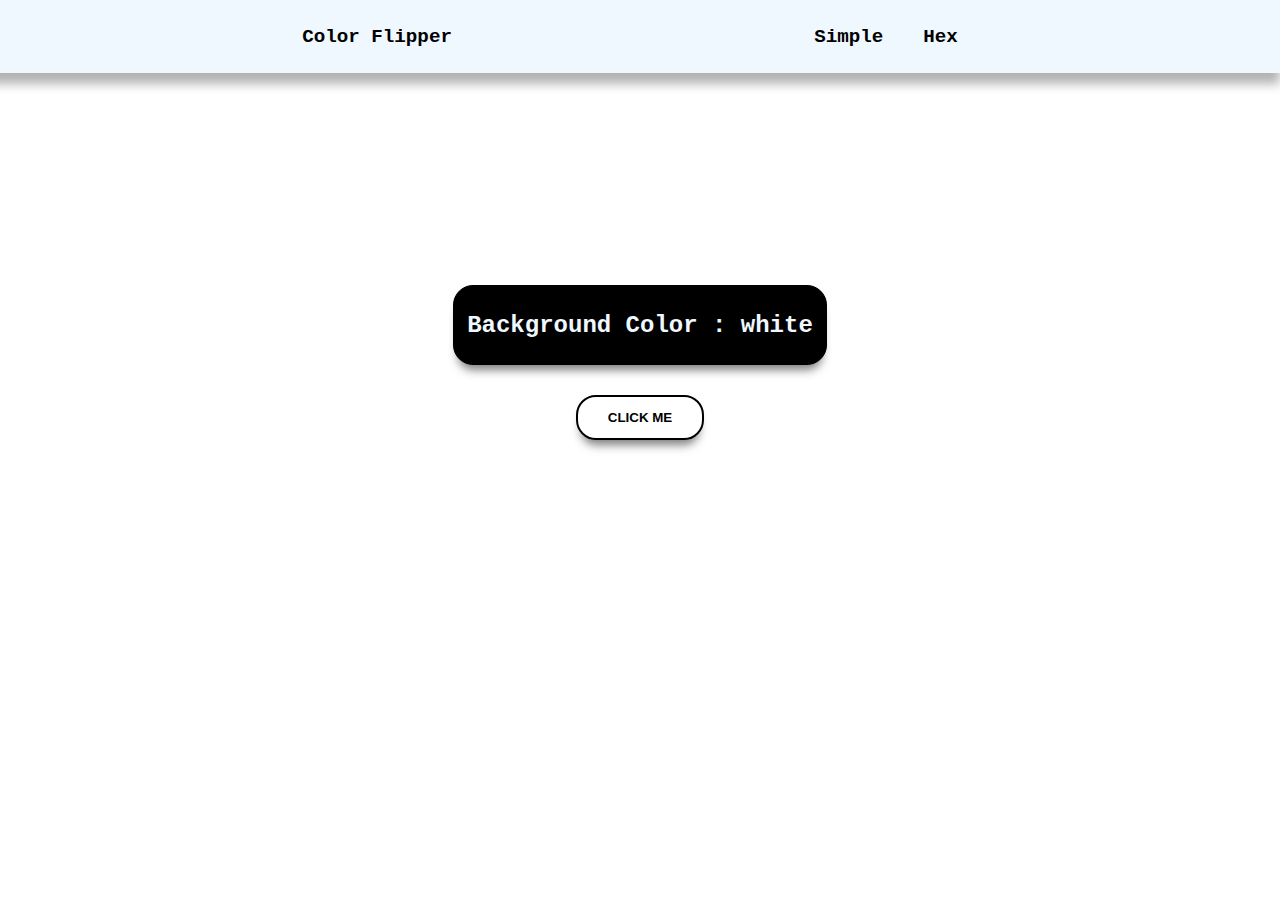
<file: ColorFlipper/index.html>
<!DOCTYPE html>
<html lang="en">
<head>
    <meta charset="UTF-8">
    <meta http-equiv="X-UA-Compatible" content="IE=edge">
    <meta name="viewport" content="width=device-width, initial-scale=1.0">
    <title>Color Flipper || Simple</title>
    <link rel="stylesheet" href="colorFlipper.css">
    <script src="app.js"></script>
</head>
<body>
    <nav>
        <div class="nav-center">
            <h4>Color Flipper</h4>
            <ul class="nav-links">
                <li><a href="index.html">Simple</a></li>
                <li><a href="hex.html">Hex</a></li>
            </ul>
        </div>
    </nav>

    <main>
        <div class="container">
            <h2>Background Color : <span id="color">white</span></h2>
            <button class="btn btn-hero" id="main-button">CLICK ME</button>
        </div>
    </main>

</body>
</html>
</file>
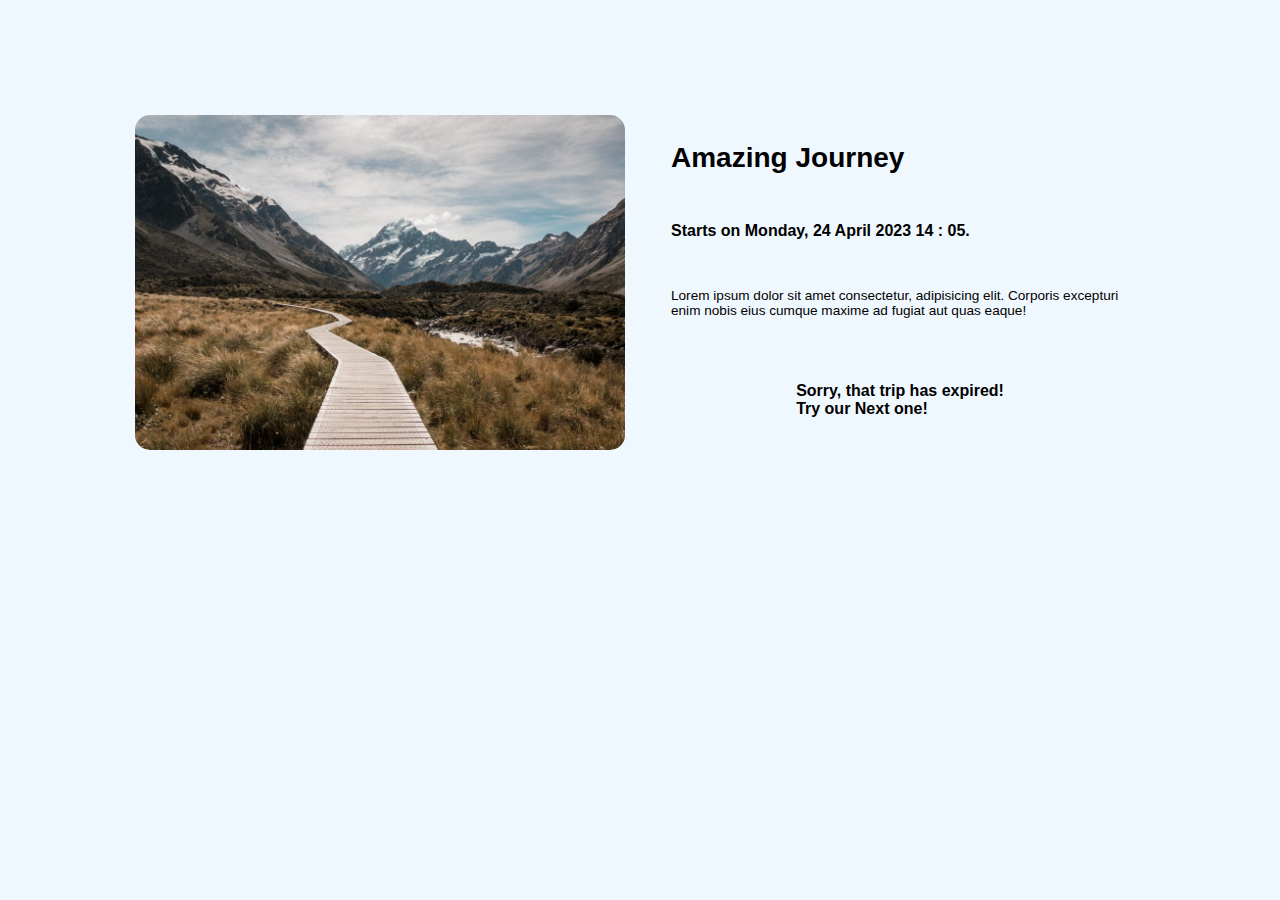
<file: Countdown/index.html>
<!DOCTYPE html>
<html lang="en">
<head>
    <meta charset="UTF-8">
    <meta http-equiv="X-UA-Compatible" content="IE=edge">
    <meta name="viewport" content="width=device-width, initial-scale=1.0">
    <title>Countdown</title>
    <link rel="stylesheet" href="style.css">
</head>
<body>
    <section class="section">
        <div class="section-center">
            <img src="./zdj.jpeg" alt="">
            <article class="container">
                <h3>Amazing Journey</h3>
                <h4 class="giveaway">Starts On Sunday, 13 November 2021 11:30am</h4>
                    <p class="description" id="goals">
                        Lorem ipsum dolor sit amet consectetur, adipisicing elit. Corporis excepturi enim nobis eius cumque maxime ad fugiat aut quas eaque!
                    </p>
                    <div class="deadline">
                        <div class="deadline-format">
                            <div>
                              <h4 class="days">34</h4>
                              <span>days</span>
                            </div>
                          </div>
                        <div class="deadline-format">
                            <div>
                              <h4 class="hours">34</h4>
                              <span>hours</span>
                            </div>
                          </div>
                        <div class="deadline-format">
                            <div>
                              <h4 class="minutes">34</h4>
                              <span>mins</span>
                            </div>
                          </div>
                        <div class="deadline-format">
                            <div>
                              <h4 class="seconds">34</h4>
                              <span>secs</span>
                            </div>
                          </div>
                    </div>
            </article>
        </div>
    </section>
    <script src="app.js"></script>
</body>
</html>
</file>
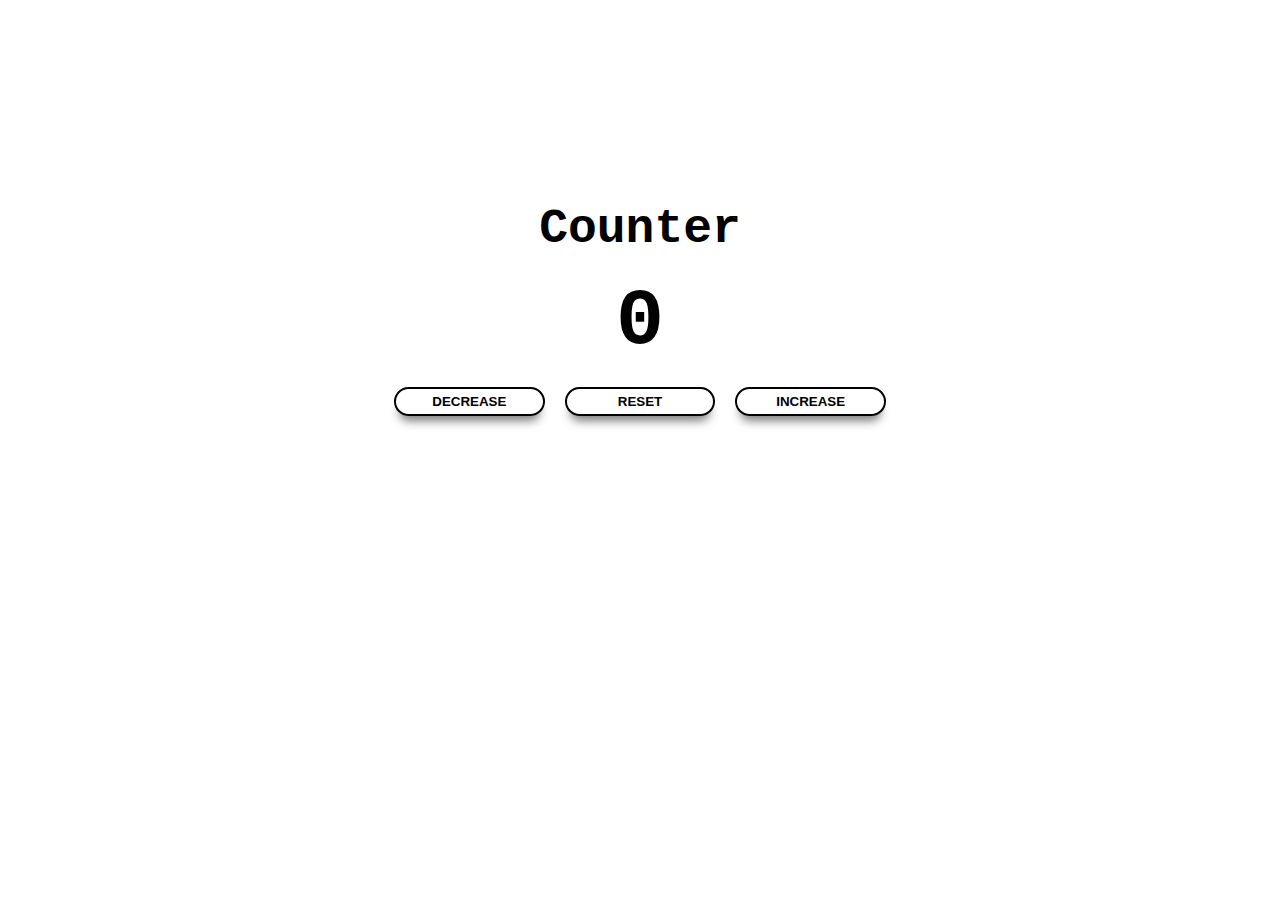
<file: InterActiveCounter/index.html>
<!DOCTYPE html>
<html lang="en">
<head>
    <meta charset="UTF-8">
    <meta http-equiv="X-UA-Compatible" content="IE=edge">
    <meta name="viewport" content="width=device-width, initial-scale=1.0">
    <title>Interactive Counter</title>
    <link rel="stylesheet" href="style.css">
    <script src="app.js"></script>
</head>
<body>
    <main>
        <div class="container">
            <h1>Counter</h2>
            <h1 id="counter"><span id="value">0</span></h2>
            <div id="button-container">
                <button class="btn" id="decrease">DECREASE</button>
                <button class="btn" id="reset">RESET</button>
                <button class="btn" id="increase">INCREASE</button>
            </div>
        </div>
    </main>

</body>
</html>
</file>
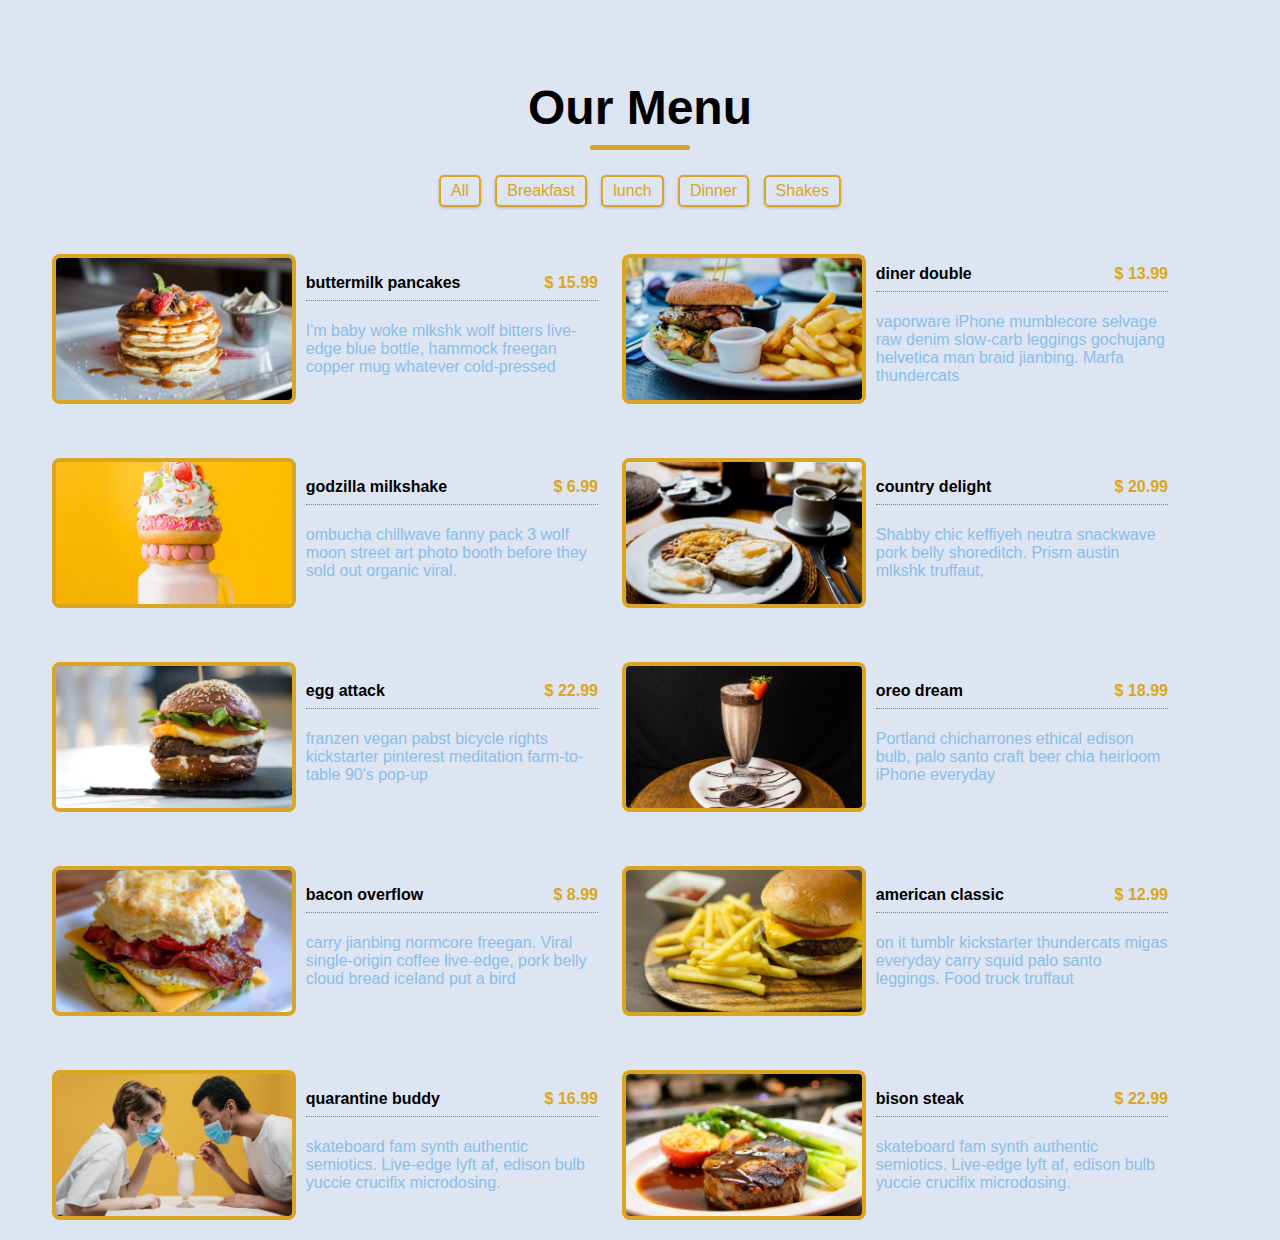
<file: Menu/index.html>
<!DOCTYPE html>
<html lang="en">
<head>
    <meta charset="UTF-8">
    <meta http-equiv="X-UA-Compatible" content="IE=edge">
    <meta name="viewport" content="width=device-width, initial-scale=1.0">
    <title>Gandy Restaurant</title>
    <link rel="stylesheet" href="style.css">

</head>
<body>
    <section class="menu">
        <div class="title">
            <h2>Our Menu</h2>
            <div class="underline"></div>
        </div>
        <div class="buttons-container">
            <button data-id="all" class="btn">All</button>
            <button data-id="breakfast" class="btn">Breakfast</button>
            <button data-id="lunch" class="btn">lunch</button>
            <button data-id="dinner" class="btn">Dinner</button>
            <button data-id="shakes" class="btn">Shakes</button>
        </div>
        <div class="section-center">
            <article class="menu-item">
                <img src="./images/item-1.jpeg" alt="" class="photo">
                <div class="item-info">
                    <header>
                        <h4>Buttermilk pancakes</h4>
                        <h4 class="price"> $15.99</h4>
                    </header>
                    <p class="item-text">I'm baby woke mlkshk wolf bitters live-edge blue bottle, 
                        hammock freegan copper mug whatever cold-pressed</p>
                </div>  
            </article>
            <article class="menu-item">
                <img src="./images/item-1.jpeg" alt="" class="photo">
                <div class="item-info">
                    <header>
                        <h4>Buttermilk pancakes</h4>
                        <h4 class="price"> $15.99</h4>
                    </header>
                    <p class="item-text">I'm baby woke mlkshk wolf bitters live-edge blue bottle, 
                        hammock freegan copper mug whatever cold-pressed</p>
                </div>  
            </article>
            <article class="menu-item">
                <img src="./images/item-1.jpeg" alt="" class="photo">
                <div class="item-info">
                    <header>
                        <h4>Buttermilk pancakes</h4>
                        <h4 class="price"> $15.99</h4>
                    </header>
                    <p class="item-text">I'm baby woke mlkshk wolf bitters live-edge blue bottle, 
                        hammock freegan copper mug whatever cold-pressed</p>
                </div>  
            </article>
            <article class="menu-item">
                <img src="./images/item-1.jpeg" alt="" class="photo">
                <div class="item-info">
                    <header>
                        <h4>Buttermilk pancakes</h4>
                        <h4 class="price"> $15.99</h4>
                    </header>
                    <p class="item-text">I'm baby woke mlkshk wolf bitters live-edge blue bottle, 
                        hammock freegan copper mug whatever cold-pressed</p>
                </div>  
            </article>
            <article class="menu-item">
                <img src="./images/item-1.jpeg" alt="" class="photo">
                <div class="item-info">
                    <header>
                        <h4>Buttermilk pancakes</h4>
                        <h4 class="price"> $15.99</h4>
                    </header>
                    <p class="item-text">I'm baby woke mlkshk wolf bitters live-edge blue bottle, 
                        hammock freegan copper mug whatever cold-pressed</p>
                </div>  
            </article>
            <article class="menu-item">
                <img src="./images/item-1.jpeg" alt="" class="photo">
                <div class="item-info">
                    <header>
                        <h4>Buttermilk pancakes</h4>
                        <h4 class="price"> $15.99</h4>
                    </header>
                    <p class="item-text">I'm baby woke mlkshk wolf bitters live-edge blue bottle, 
                        hammock freegan copper mug whatever cold-pressed</p>
                </div>  
            </article>
            <article class="menu-item">
                <img src="./images/item-1.jpeg" alt="" class="photo">
                <div class="item-info">
                    <header>
                        <h4>Buttermilk pancakes</h4>
                        <h4 class="price"> $15.99</h4>
                    </header>
                    <p class="item-text">I'm baby woke mlkshk wolf bitters live-edge blue bottle, 
                        hammock freegan copper mug whatever cold-pressed</p>
                </div>  
            </article>
            <article class="menu-item">
                <img src="./images/item-1.jpeg" alt="" class="photo">
                <div class="item-info">
                    <header>
                        <h4>Buttermilk pancakes</h4>
                        <h4 class="price"> $15.99</h4>
                    </header>
                    <p class="item-text">I'm baby woke mlkshk wolf bitters live-edge blue bottle, 
                        hammock freegan copper mug whatever cold-pressed</p>
                </div>  
            </article>
            <article class="menu-item">
                <img src="./images/item-1.jpeg" alt="" class="photo">
                <div class="item-info">
                    <header>
                        <h4>Buttermilk pancakes</h4>
                        <h4 class="price"> $15.99</h4>
                    </header>
                    <p class="item-text">I'm baby woke mlkshk wolf bitters live-edge blue bottle, 
                        hammock freegan copper mug whatever cold-pressed</p>
                </div>  
            </article>
            <article class="menu-item">
                <img src="./images/item-1.jpeg" alt="" class="photo">
                <div class="item-info">
                    <header>
                        <h4>Buttermilk pancakes</h4>
                        <h4 class="price"> $15.99</h4>
                    </header>
                    <p class="item-text">I'm baby woke mlkshk wolf bitters live-edge blue bottle, 
                        hammock freegan copper mug whatever cold-pressed</p>
                </div>  
            </article>

        </div>
    </section>
</body>
<script src="app.js"></script>

</html>
</file>
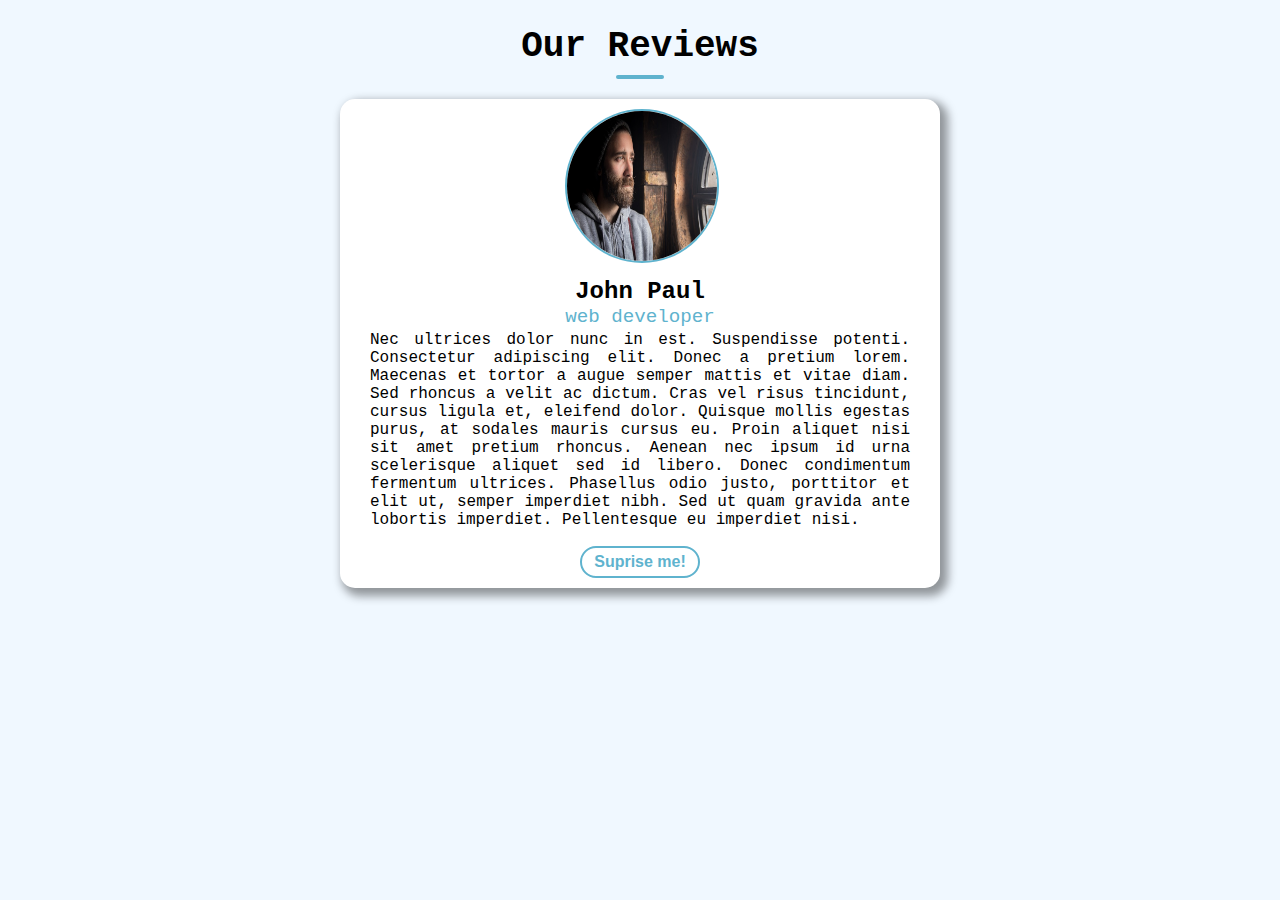
<file: Reviews/index.html>
<!DOCTYPE html>
<html lang="en">
<head>
    <meta charset="UTF-8">
    <meta http-equiv="X-UA-Compatible" content="IE=edge">
    <meta name="viewport" content="width=device-width, initial-scale=1.0">
    <title>Reviews</title>
    <script src="app.js"></script>
    <link rel="stylesheet" href="style.css">
    <link rel="stylesheet" href="https://cdnjs.cloudflare.com/ajax/libs/font-awesome/6.2.0/css/all.min.css" integrity="sha512-xh6O/CkQoPOWDdYTDqeRdPCVd1SpvCA9XXcUnZS2FmJNp1coAFzvtCN9BmamE+4aHK8yyUHUSCcJHgXloTyT2A==" crossorigin="anonymous" referrerpolicy="no-referrer" />
</head>
<body>
    <main>

        <div class="title">
            <h2>Our Reviews</h2>
            <div class="underline"></div>
        </div>
        <section class="container">
            <article class="review">
                <div class="image-container">
                    <img src="" alt="" id="person-img">
                </div>
                <h4 id="author"></h4>
                <p id="job"></p>
                <p id="info"></p>
            </article>
            <div class="buttons-container">
                <button id="btn-prev" class="btn"><i class="fa-solid fa-arrow-left"></i></button>
                <button id="btn-next" class="btn"><i class="fa-solid fa-arrow-right"></i></i></button>
            </div>
            <button id="btn-suprise" class="btn suprise-btn"> Suprise me!</button>
        </section>
    </main>
</body>
</html>
</file>
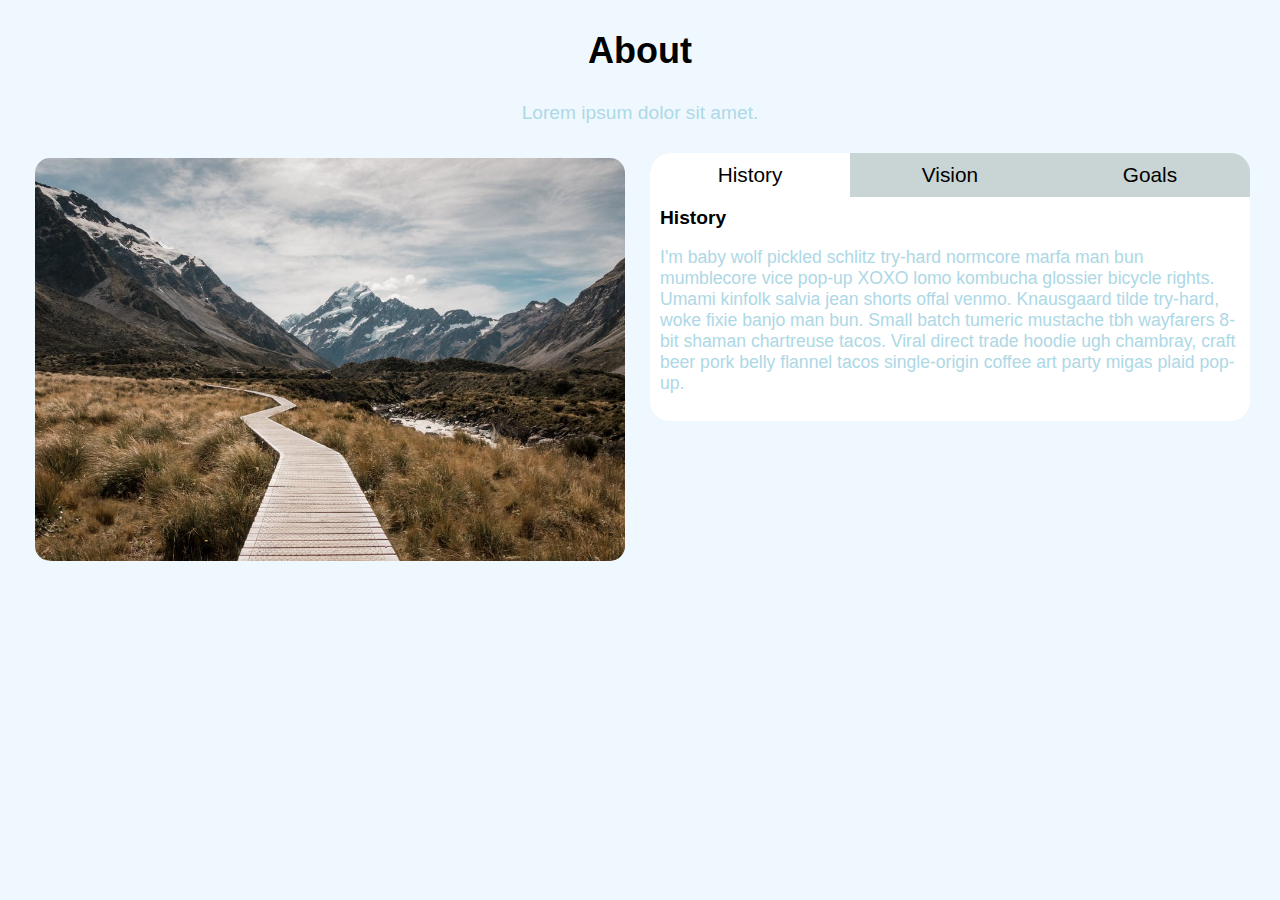
<file: Tabs/index.html>
<!DOCTYPE html>
<html lang="en">
<head>
    <meta charset="UTF-8">
    <meta http-equiv="X-UA-Compatible" content="IE=edge">
    <meta name="viewport" content="width=device-width, initial-scale=1.0">
    <title>Tabs</title>
    <link rel="stylesheet" href="style.css">
</head>
<body>
    <section class="section">
        <div class="title">
            <h2>About</h2>
            <p>Lorem ipsum dolor sit amet.</p>
        </div>

        <div class="section-center">
            <img src="./zdj.jpeg" alt="">
            <article class="about">
                <div class="btn-container">
                    <button class="tab-btn active" data-id="history">History</button>
                    <button class="tab-btn" data-id="vision">Vision</button>
                    <button class="tab-btn" data-id="goals">Goals</button>
                </div>
                <div class="about-content">
                    
                    <div class="content active" id="history">
                      <h4>History</h4>
                      <p>
                        I'm baby wolf pickled schlitz try-hard normcore marfa man bun
                        mumblecore vice pop-up XOXO lomo kombucha glossier bicycle
                        rights. Umami kinfolk salvia jean shorts offal venmo. Knausgaard
                        tilde try-hard, woke fixie banjo man bun. Small batch tumeric
                        mustache tbh wayfarers 8-bit shaman chartreuse tacos. Viral
                        direct trade hoodie ugh chambray, craft beer pork belly flannel
                        tacos single-origin coffee art party migas plaid pop-up.
                      </p>
                    </div>

                    <div class="content" id="vision">
                        <h4>Vision</h4>
                        <p>
                          Man bun PBR&B keytar copper mug prism, hell of helvetica. Synth
                          crucifix offal deep v hella biodiesel. Church-key listicle
                          polaroid put a bird on it chillwave palo santo enamel pin,
                          tattooed meggings franzen la croix cray. Retro yr aesthetic four
                          loko tbh helvetica air plant, neutra palo santo tofu mumblecore.
                          Hoodie bushwick pour-over jean shorts chartreuse shabby chic.
                          Roof party hammock master cleanse pop-up truffaut, bicycle
                          rights skateboard affogato readymade sustainable deep v
                          live-edge schlitz narwhal.
                        </p>
                        <ul>
                          <li>list item</li>
                          <li>list item</li>
                          <li>list item</li>
                        </ul>
                    </div>

                    <div class="content" id="goals">
                        <h4>Goals</h4>
                        <p>
                          Chambray authentic truffaut, kickstarter brunch taxidermy vape
                          heirloom four dollar toast raclette shoreditch church-key.
                          Poutine etsy tote bag, cred fingerstache leggings cornhole
                          everyday carry blog gastropub. Brunch biodiesel sartorial mlkshk
                          swag, mixtape hashtag marfa readymade direct trade man braid
                          cold-pressed roof party. Small batch adaptogen coloring book
                          heirloom. Letterpress food truck hammock literally hell of wolf
                          beard adaptogen everyday carry. Dreamcatcher pitchfork yuccie,
                          banh mi salvia venmo photo booth quinoa chicharrones.
                        </p>
                    </div>
            </article>
        </div>
    </section>
    <script src="app.js"></script>
</body>
</html>
</file>
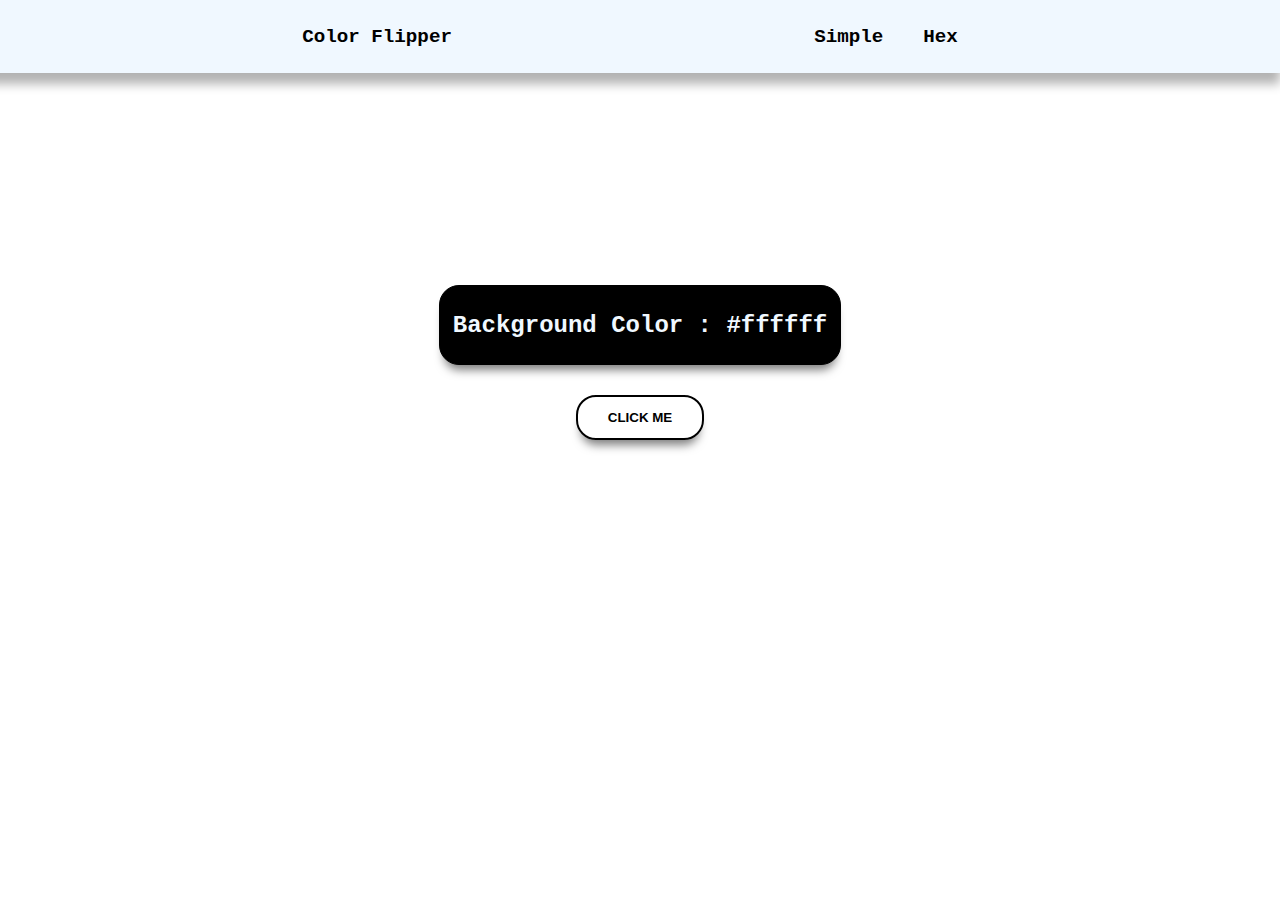
<file: ColorFlipper/hex.html>
<!DOCTYPE html>
<html lang="en">
<head>
    <meta charset="UTF-8">
    <meta http-equiv="X-UA-Compatible" content="IE=edge">
    <meta name="viewport" content="width=device-width, initial-scale=1.0">
    <title>Color Flipper || Hex</title>
    <link rel="stylesheet" href="colorFlipper.css">
    <script src="hex.js"></script>
</head>
<body>
    <nav>
        <div class="nav-center">
            <h4>Color Flipper</h4>
            <ul class="nav-links">
                <li><a href="index.html">Simple</a></li>
                <li><a href="hex.html">Hex</a></li>
            </ul>
        </div>
    </nav>

    <main>
        <div class="container">
            <h2>Background Color : <span id="color">#ffffff</span></h2>
            <button class="btn" id="main-button">CLICK ME</button>
        </div>
    </main>
</body>
</html>
</file>
<file: ColorFlipper/colorFlipper.css>
html{
    scroll-behavior: smooth;
    font-family: 'Courier New', Courier, monospace;
}

body{
    margin: 0;
    padding: 0;
}

nav{
    background-color: aliceblue;
    color: black;
    margin: 0;
    padding: 0;
}

.nav-center{
    display: flex;
    flex-direction: row;
    justify-content: space-evenly;
    align-items: center;
    font-size: 1.2rem;
    margin: 0;
    padding: 0;
    box-shadow: -10px 1px 10px 10px rgb(0, 0, 0, 0.3);
}

.nav-center ul{
    display: flex;
    flex-direction: row;
    list-style: none;
}

.nav-center ul li{
    margin: 0 20px;
}

.nav-center ul li a{
    text-decoration: none;
    color: black;
    font-weight: bolder;
}

.nav-center ul li a:hover{
    color: royalblue;
    transition: all 0.5s;
}

.container{
    width: 100%;
    margin: 15% auto;
    display: flex;
    flex-direction: column;
    justify-content: center;
    align-items: center;
}

.container h2{
    color: aliceblue;
    background-color: black;
    border: 1px solid black;
    border-radius: 20px;
    padding: 2% 1%;
    box-shadow: 0 10px 10px -5px rgb(0, 0, 0, 0.5);
}

.btn{
    margin: 10px;
    width: 10%;
    border: 2px solid black;
    border-radius: 20px;
    padding: 1% 1%;
    background-color: transparent;
    font-weight: bold;
    box-shadow: 0 10px 10px -5px rgb(0, 0, 0, 0.5);

}

.btn:hover{
    background-color: black;
    color: aliceblue;
    font-weight: bold;
    transition: all 0.5s;
}
</file>
<file: Countdown/style.css>
:root{
    box-sizing: border-box;
}

*, ::after, ::before{
    box-sizing: inherit;
}

body{
    background-color: aliceblue;
    font-family: 'Trebuchet MS', 'Lucida Sans Unicode', 'Lucida Grande', 'Lucida Sans', Arial, sans-serif;
    justify-content: space-evenly;
}

.title{
    text-align: center;
    font-size: 1.5rem;
}

.title p{
    font-size: 1.2rem;
    color: lightblue;
}

.container{
    margin-top: 10px;
    width: 500px;
}

img{
    max-width: 500px;
    object-fit: cover;
    border-radius: 20px;
    padding: 5px;
    margin-top: 10px;
}


h3{
    font-size: 1.75rem;
    padding: 1rem;
    margin: 1rem 5px;
}

h4{
    font-size: 1rem;
    padding: 1rem;
    margin: 1rem 5px;
}

p{
    font-size: 0.85rem;
    padding: 1rem;
    margin: 1rem 5px;
}


.section-center{
    max-width: 1020px;
    margin: 100px auto;
    display: flex;
    flex-wrap: wrap;
    justify-content: center;
    column-gap: 20px;
}




.deadline{
    display: flex;
    flex-direction: row;
    justify-content: space-evenly;
    width: 100%;
}

.deadline-format{
    background: darkslateblue;
    color: white;
    margin: 1rem;
    width: 5rem;
    height: 5rem;
    display: grid;
    place-items: center;
    text-align: center;
    border-radius: 10px;
}

.deadline-format h4{
    font-size: 2rem;
    padding: 0;
}


.deadline-format span {
    display: block;
    text-transform: uppercase;
    letter-spacing: 2px;
    font-size: 1rem;
    margin-top: -12px;
  }
</file>
<file: InterActiveCounter/style.css>
html{
    scroll-behavior: smooth;
    font-family: 'Courier New', Courier, monospace;
}

body{
    margin: 0;
    padding: 0;
}

nav{
    background-color: aliceblue;
    color: black;
    margin: 0;
    padding: 0;
}

.nav-center{
    display: flex;
    flex-direction: row;
    justify-content: space-evenly;
    align-items: center;
    font-size: 1.2rem;
    margin: 0;
    padding: 0;
    box-shadow: -10px 1px 10px 10px rgb(0, 0, 0, 0.3);
}

.nav-center ul{
    display: flex;
    flex-direction: row;
    list-style: none;
}

.nav-center ul li{
    margin: 0 20px;
}

.nav-center ul li a{
    text-decoration: none;
    color: black;
    font-weight: bolder;
}

.nav-center ul li a:hover{
    color: royalblue;
    transition: all 0.5s;
}

.container{
    width: 100%;
    margin: 0 auto;
    padding-top: 15%;
    display: flex;
    flex-direction: column;
    justify-content: center;
    align-items: center;
}

.container h1{
    color: black;
    font-size: 3rem;
    padding: 0;
    margin: 10px;
}

#value{
    font-size: 5rem;
}

#button-container{
    display: flex;
    flex-direction: row;
    justify-content: space-evenly;
    align-items: center;
    width: 40%;
}

.btn{
    box-sizing: border-box;
    position: relative;
    margin: 10px;
    width: 33%;
    border: 2px solid black;
    border-radius: 20px;
    padding: 1% 1%;
    background-color: transparent;
    font-weight: bold;
    box-shadow: 0 10px 10px -5px rgb(0, 0, 0, 0.5);
}

.btn:hover{
    background-color: black;
    color: aliceblue;
    font-weight: bold;
    transition: all 0.5s;
}
</file>
<file: Menu/style.css>
:root{
    box-sizing: border-box;
}

*, ::after, ::before{
    box-sizing: inherit;
}

body{
    background-color: rgb(220, 229, 241);
    font-family: 'Trebuchet MS', 'Lucida Sans Unicode', 'Lucida Grande', 'Lucida Sans', Arial, sans-serif;
}

.title{
    margin: 80px auto 20px;
    text-align: center;
}

.title h2{
    font-size: 3rem;
    margin: 0 auto;
}

.title .underline{
    border-top: 5px solid goldenrod;
    border-radius: 20px;
    width: 100px;
    margin: 10px auto;
}

.buttons-container{
    margin: 0 auto;
    text-align: center;
    justify-content: center;
}

.btn{
    cursor: pointer;
    border: 2px solid goldenrod;
    border-radius: 5px;
    background-color: transparent;
    color: goldenrod;
    box-shadow: 0 1px 3px rgba(0, 0, 0, 0.2);
    padding: 5px 10px;
    font-size: 1rem;
    margin: 5px;
}

.btn:hover{
    background-color: goldenrod;
    color: white;
    transition: all 0.5s;
}

.food-type-container{
    display: flex;
    flex-wrap: wrap;
}

.section-center{
    display: flex;
    justify-content: left;
    flex-wrap: wrap;
    max-width: 1200px;
    margin: auto;
}

.menu-item{
    display: flex;
    flex-direction: row;
    max-width: 550px;
    justify-content: center;
    align-items: center;
    padding: 2px;
    margin: 10px;
}

.photo{
    object-fit:cover;
    object-position: center center;
    width: 250px;
    height: 150px;
    border: 0.25rem solid goldenrod;
    border-radius: 0.5rem;
    margin-top: 30px;
    margin-right: 10px;
}

.item-info{
    width: 300px;
}

.item-info header {
    display: flex;
    flex-direction: row;
    justify-content: space-between;
    border-bottom: 0.5px dotted grey;
}

.item-info h4 {
    margin-bottom: 0.5rem;
}

.price{
    color: goldenrod;
}

.item-text {
    margin-bottom: 0;
    padding-top: 5px;
    color: rgb(139, 189, 233);
}
</file>
<file: Reviews/style.css>
html{
    scroll-behavior: smooth;
    font-family: 'Courier New', Courier, monospace;
    background-color: aliceblue;
}

body{
    margin: 0;
    padding: 0;
}



.title{
    color: black;
    font-size: 1.5rem;
    padding: 2% 0 0 0;
    margin: 0 auto;
    width: 60%;
    text-align: center;
}

.title h2{
    padding: 0;
    margin: 0;
}

.title .underline{
    border-top: 0.3rem solid black;
    border-color: #5FB3CE;
    border-radius: 5px;
    margin: 0.5rem auto;
    width: 3rem;
}

.image-container{
    margin: 10px auto;
    width: 150px;
}


.image-container img{
    width: 150px;
    height: 150px;
    border: 2px solid #5FB3CE;
    border-radius: 50%;
    margin: 0 auto;
}


.container{
    width: 600px;
    background-color: white;
    display: flex;
    border: 0;
    border-radius: 15px;
    flex-direction: column;
    justify-content: center;
    align-items: center;
    margin: 20px auto;
    box-shadow: 5px 5px 10px 3px rgb(0, 0, 0, 0.4);
}

.container .review #author{
    font-size: 1.5rem;
    text-align: center;
    margin: 1px auto;
}

.container .review #info{
    width: 90%;
    height: 190px;
    font-size: 1rem;
    text-align: center;
    margin: 1px auto;
    padding: 2px;
    text-align: justify;
}

.container .review #job{
    font-size: 1.2rem;
    color: #5FB3CE;
    text-align: center;
    margin: 1px auto;
}

.buttons-container{
    display: flex;
    flex-direction: row;
    align-items: center;
    justify-content: space-evenly;
    width: 20%;
    margin: 5px auto;
}


.btn{
    box-sizing: border-box;
    width: 50%;
    background-color: transparent;
    color: #5FB3CE;
    font-weight: bold;
    border: none;
    font-size: 1.5rem;
}

.btn:hover{
    color: lightblue;
    font-weight: bold;
    transition: all 0.5s;
}

.suprise-btn{
    box-sizing: border-box;
    margin: 10px;
    width: 20%;
    border: 2px solid #5FB3CE;
    border-radius: 20px;
    padding: 5px;
    background-color: transparent;
    font-size: 1rem;
}

.suprise-btn:hover{
    background-color: lightblue;
    border-color: lightblue;
    color: aliceblue;
    font-weight: bold;
    transition: all 0.5s;
}
</file>
<file: Tabs/style.css>
:root{
    box-sizing: border-box;
}

*, ::after, ::before{
    box-sizing: inherit;
}

body{
    background-color: aliceblue;
    font-family: 'Trebuchet MS', 'Lucida Sans Unicode', 'Lucida Grande', 'Lucida Sans', Arial, sans-serif;
}

.title{
    text-align: center;
    font-size: 1.5rem;
}

.title p{
    font-size: 1.2rem;
    color: lightblue;
}

h4{
    margin: 0;
}

.section-center{
    max-width: 1220px;
    margin: auto auto;
    display: flex;
    flex-wrap: wrap;
    justify-content: center;
    column-gap: 20px;
}

.about{
    margin-top: 10px;
    width: 600px;
}

.btn-container{
    display: flex;
    flex-direction: row;
    justify-content: space-evenly;
    background-color: lightgray;
    border-top-left-radius: 20px;
    border-top-right-radius: 20px;
}


.tab-btn{
    width: 33.3%;
    padding: 10px;
    font-size: 1.3rem;
    background: rgb(201, 212, 212);
    border: 0;
    margin: 0;
}

.tab-btn:hover{
    background-color: lightblue;
    color: rgb(0, 166, 255);
}

.tab-btn.active{
    background-color: white;
    color: black;
}

.tab-btn:nth-child(1) {
    border-top-left-radius: 20px;
}

.tab-btn:nth-child(3) {
    border-top-right-radius: 20px;
}

.about-content{
    padding: 10px;
    background-color: white;
    border-bottom-right-radius: 20px;
    border-bottom-left-radius: 20px;
}

.content{
    margin: 0;
    background-color: transparent;
    display: none;
    font-size: 1.1rem;
    color: lightblue;
}

.content h4{
    font-size: 1.2rem;
    color: black;
}


.active{
    margin: 0;
    background-color: white;
    display: block;
}



img{
    width: 600px;
    object-fit:cover;
    border-radius: 20px;
    padding: 5px;
    margin-top: 10px;
}
</file>
